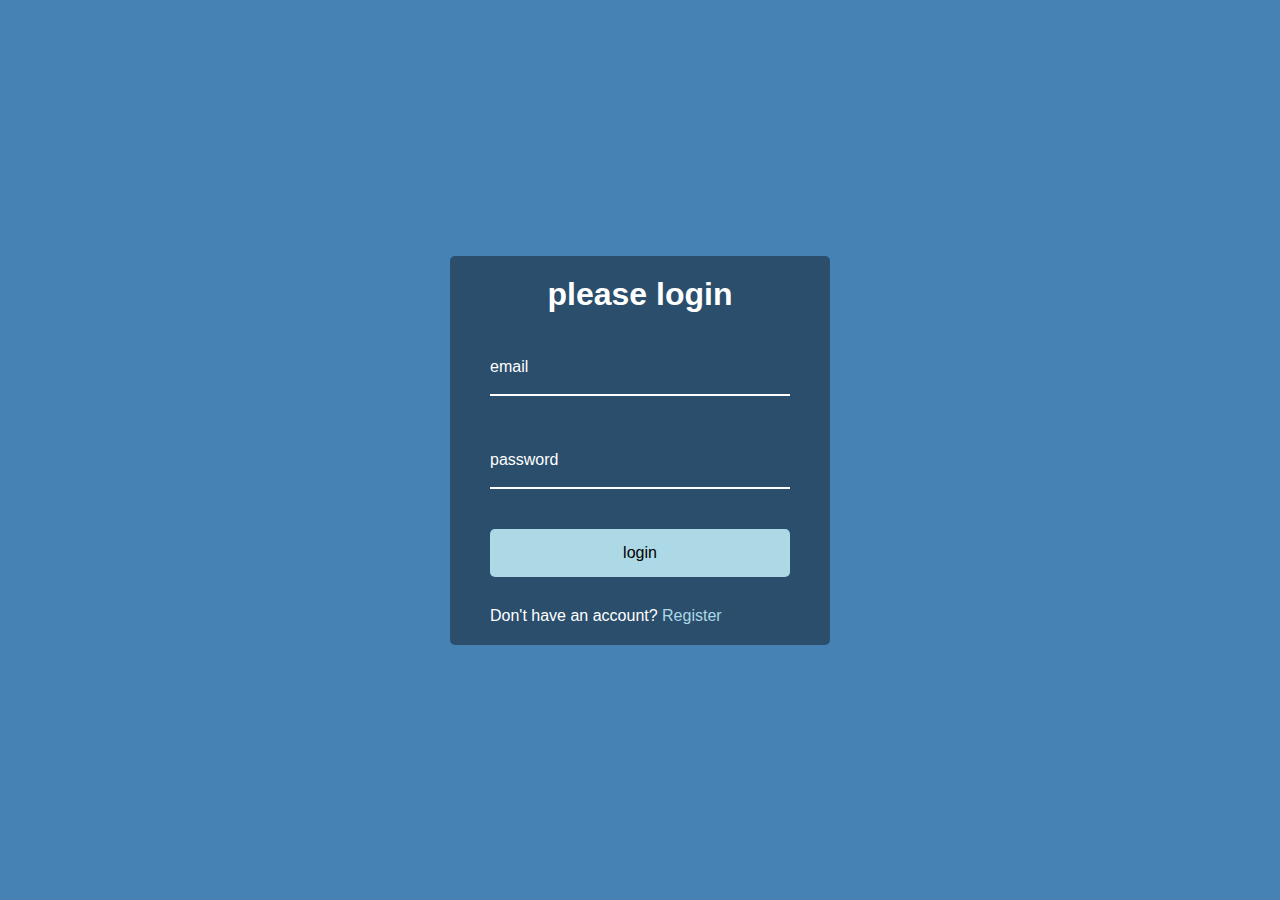
<file: Form Ipunt Ware/index.html>
<!--
 * @Author: your name
 * @Date: 2021-07-20 08:49:55
 * @LastEditTime: 2021-07-23 13:01:34
 * @LastEditors: Please set LastEditors
 * @Description: In User Settings Edit
 * @FilePath: \50project\Form Ipunt Ware\index.html
-->
<!DOCTYPE html>
<html lang="en">
  <head>
    <meta charset="UTF-8">
    <meta http-equiv="X-UA-Compatible" content="IE=edge">
    <meta name="viewport" content="width=device-width, initial-scale=1.0">
    <link rel="stylesheet" href="./style.css">
    <title>Form input ware</title>
  </head>
  <body>
    <div class="container">
      <h1>please login</h1>
      <form>
        <div class="form-control">
          <input type="text" required>
          <label>email</label>
        </div>
        <div class="form-control">
          <input type="password" required>
          <label>password</label>
        </div>
        <button class="btn">login</button>
        <p class="text">Don't have an account? <a href="#">Register</a></p>
      </form>
    </div>

    <script src="./script.js"></script>
  </body>
</html>
</file>
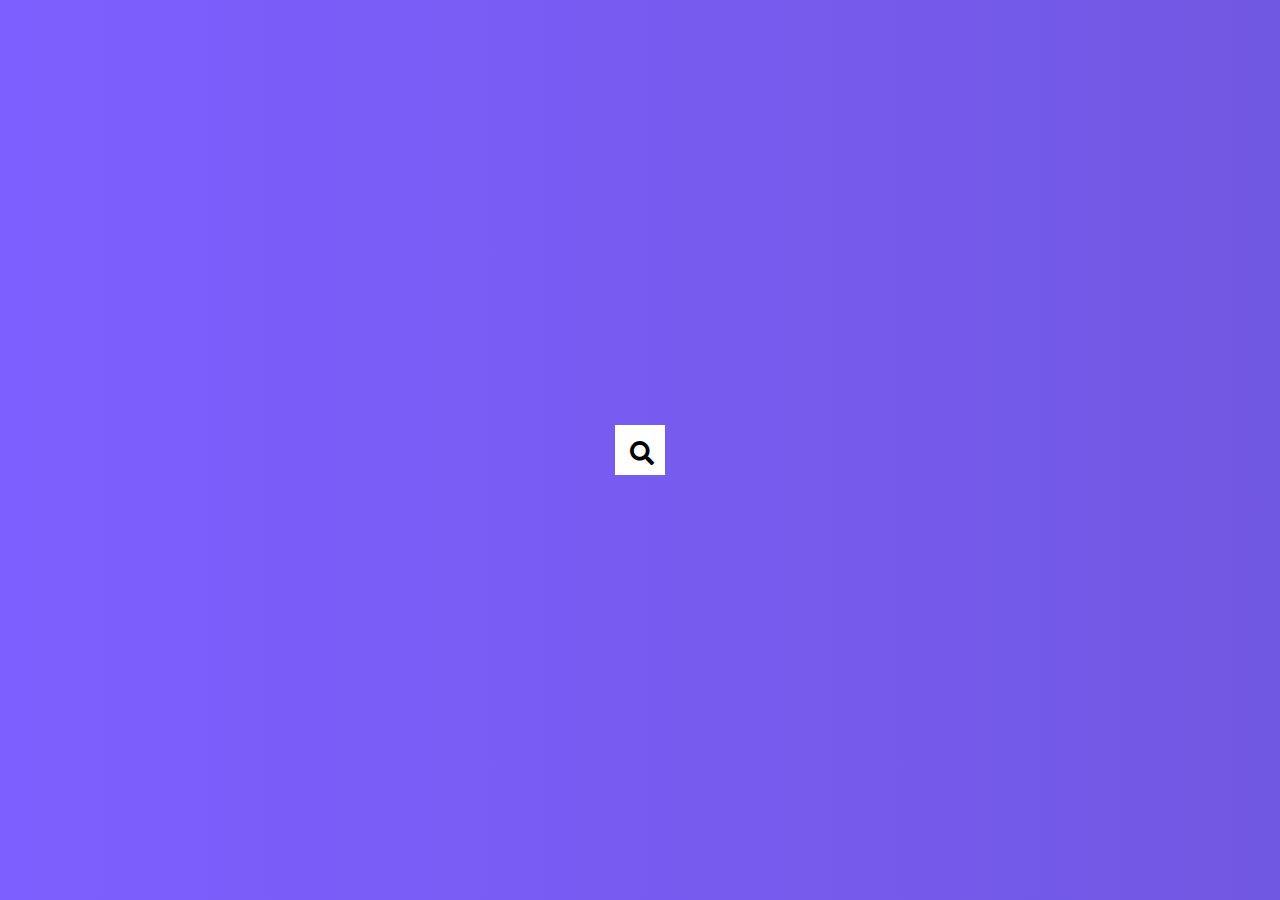
<file: Hidden Search/index.html>
<!DOCTYPE html>
<html lang="en">
  <head>
    <meta charset="UTF-8">
    <meta http-equiv="X-UA-Compatible" content="IE=edge">
    <meta name="viewport" content="width=device-width, initial-scale=1.0">
    <link rel="stylesheet" href="https://cdn.bootcdn.net/ajax/libs/font-awesome/5.15.3/css/all.css">
    <link rel="stylesheet" href="./style.css">
    <title>Hidden Search</title>
  </head>
  <body>
    <div class="search">
      <input type="text" class="input" placeholder="Search...">
      <button class="btn">
        <i class="fas fa-search"></i>
      </button>
    </div>

    <script src="./script.js"></script>
  </body>
</html>
</file>
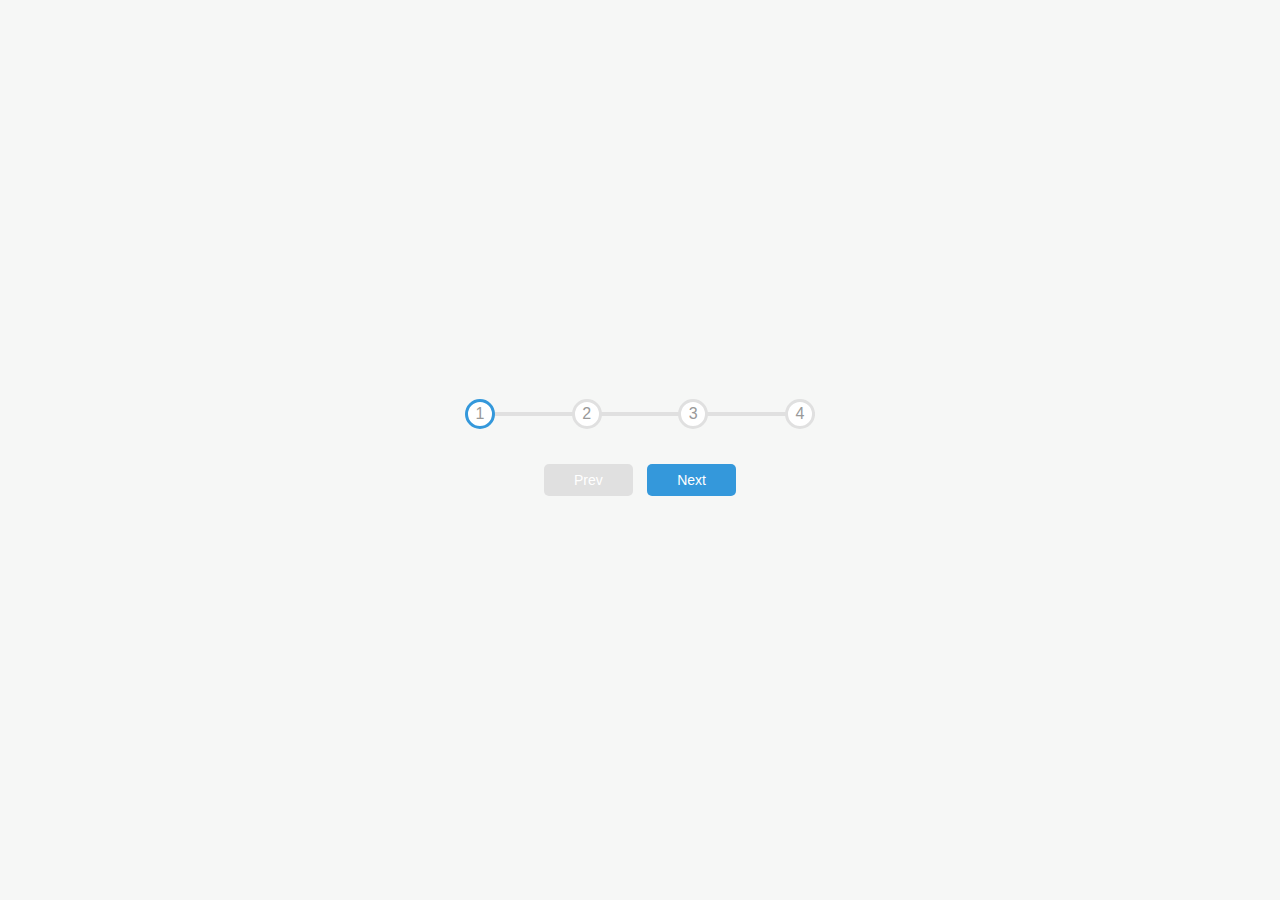
<file: Progress Steps/index.html>
<!--
 * @Author: your name
 * @Date: 2021-07-14 08:48:51
 * @LastEditTime: 2021-07-14 14:38:34
 * @LastEditors: Please set LastEditors
 * @Description: In User Settings Edit
 * @FilePath: \50project\Progress Steps\index.html
-->
<!DOCTYPE html>
<html lang="en">
  <head>
    <meta charset="UTF-8">
    <meta http-equiv="X-UA-Compatible" content="IE=edge">
    <meta name="viewport" content="width=device-width, initial-scale=1.0">
    <link rel="stylesheet" href="./style.css">
    <title>Progress Steps</title>
  </head>
  <body>
    <div class="container">
      <div class="progress-container">
        <div class="progress" id="progress"></div>
        <div class="circle active">1</div>
        <div class="circle">2</div>
        <div class="circle">3</div>
        <div class="circle">4</div>
      </div>
      <button class="btn" id="prev" disabled>Prev</button>
      <button class="btn" id="next">Next</button>
    </div>
    <script src="./script.js"></script>
  </body>
</html>
</file>
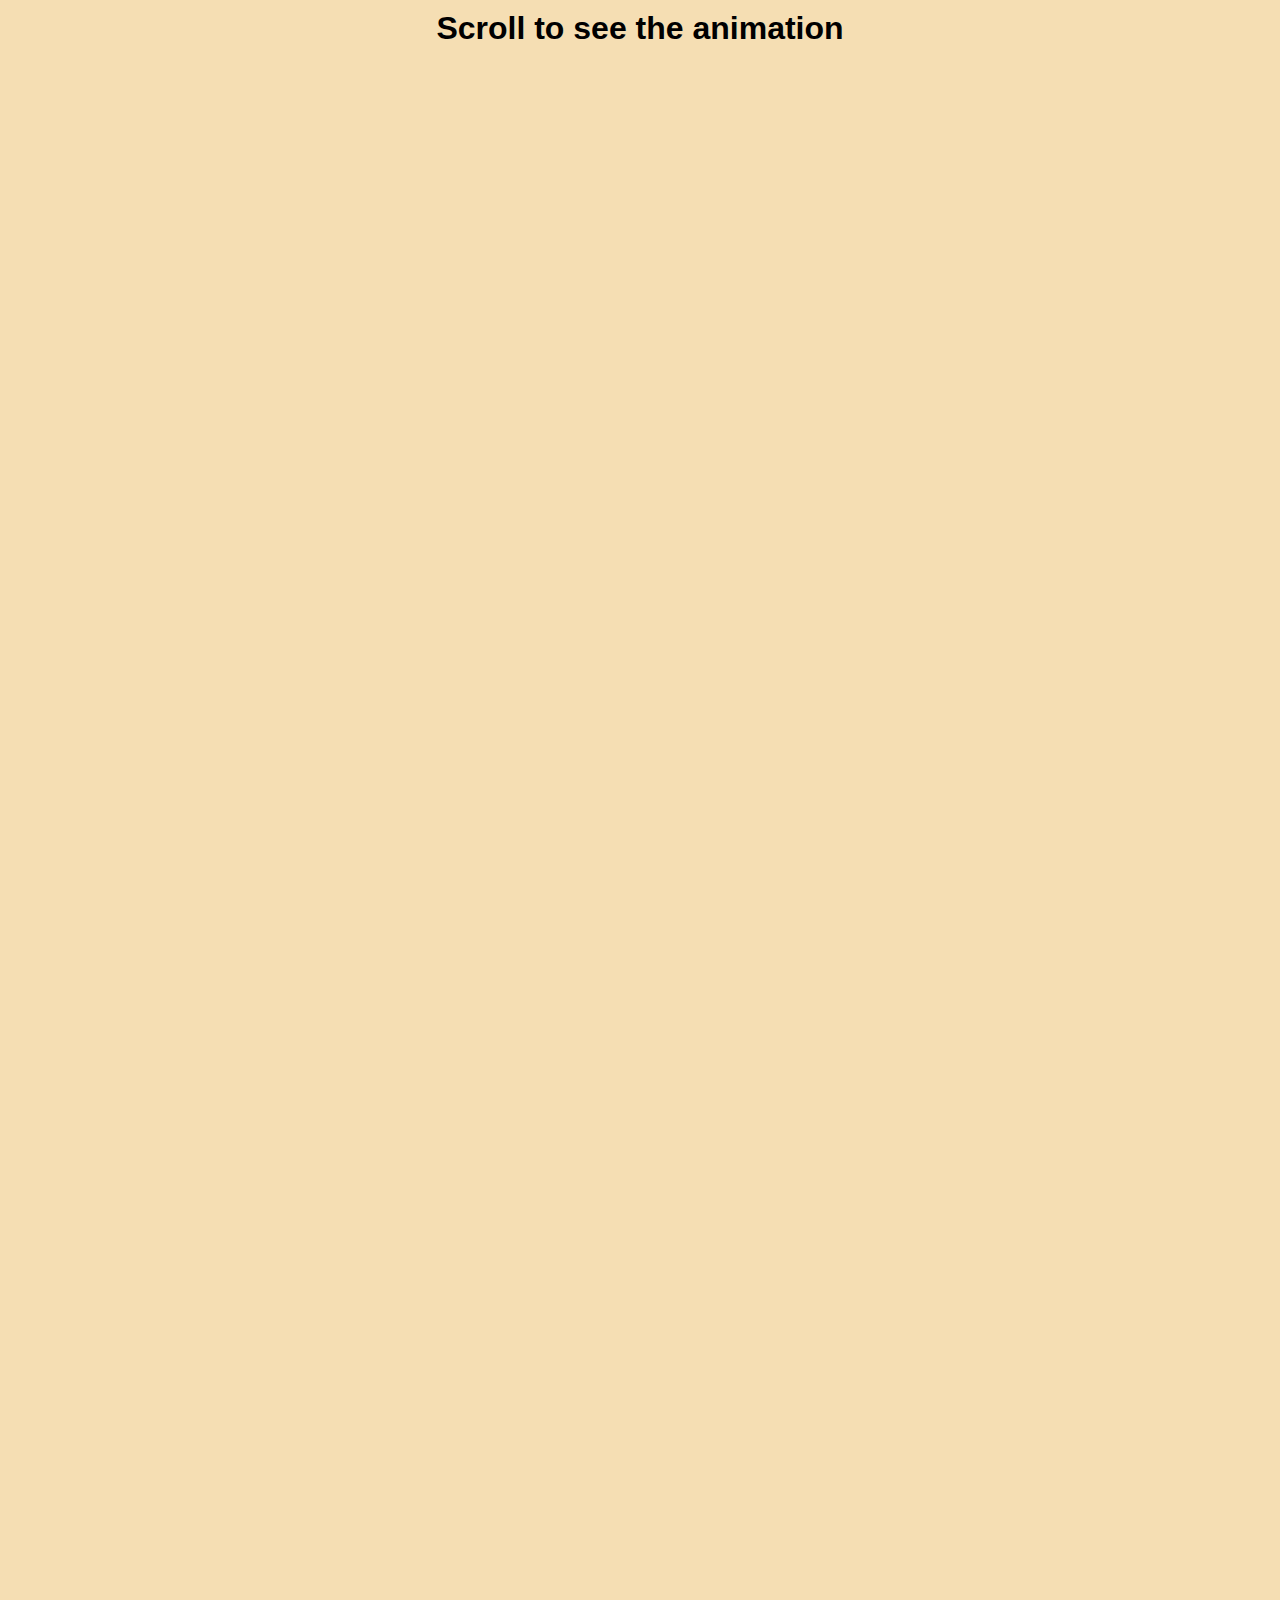
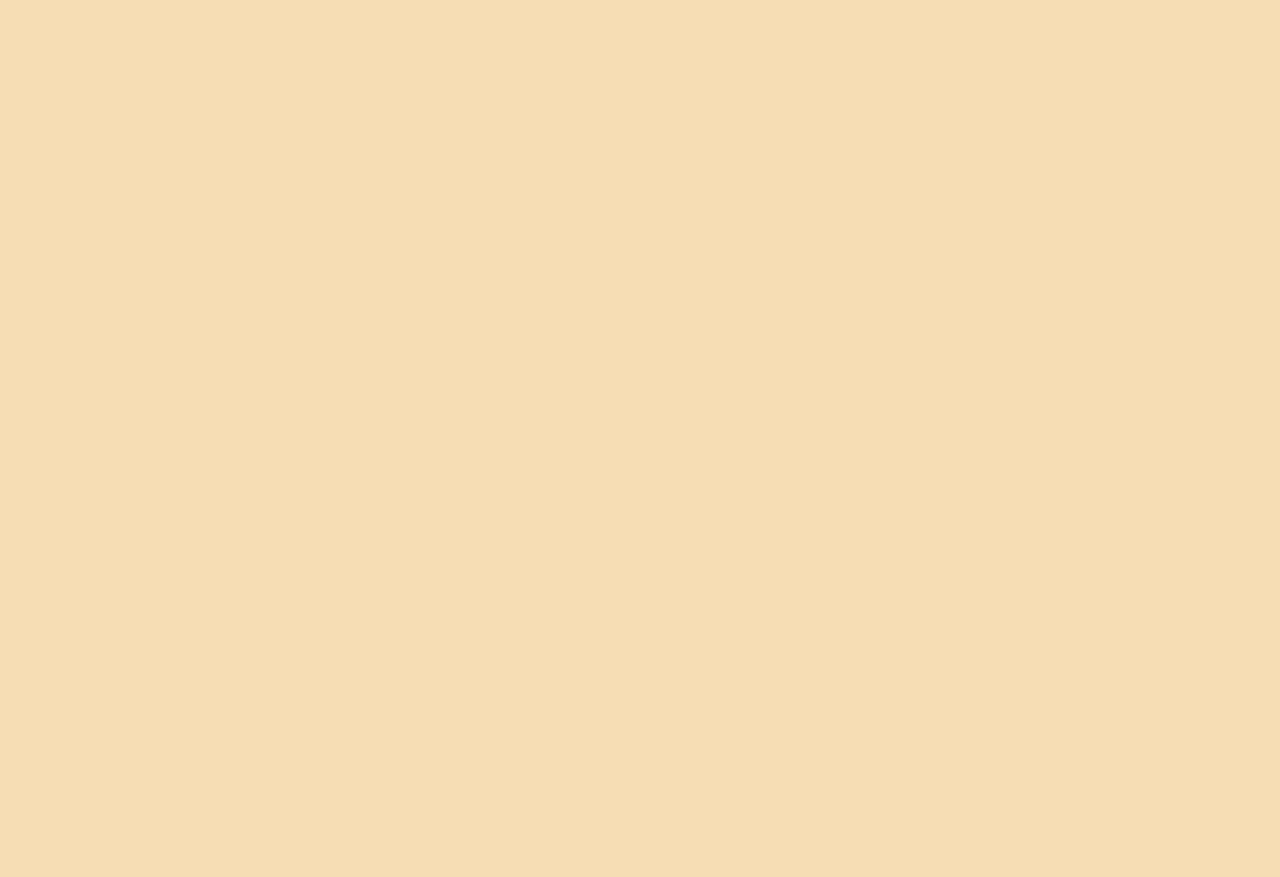
<file: scroll-animation/index.html>
<!--
 * @Author: your name
 * @Date: 2021-07-19 10:50:48
 * @LastEditTime: 2021-07-19 10:56:04
 * @LastEditors: Please set LastEditors
 * @Description: In User Settings Edit
 * @FilePath: \50project\scroll-animation\index.html
-->
<!DOCTYPE html>
<html lang="en">
  <head>
    <meta charset="UTF-8">
    <meta http-equiv="X-UA-Compatible" content="IE=edge">
    <meta name="viewport" content="width=device-width, initial-scale=1.0">
    <link rel="stylesheet" href="./style.css">
    <title>Scroll animation</title>
  </head>
  <body>
    <h1>Scroll to see the animation</h1>
    <div class="box"><h2>content</h2></div>
    <div class="box"><h2>content</h2></div>
    <div class="box"><h2>content</h2></div>
    <div class="box"><h2>content</h2></div>
    <div class="box"><h2>content</h2></div>
    <div class="box"><h2>content</h2></div>
    <div class="box"><h2>content</h2></div>
    <div class="box"><h2>content</h2></div>
    <div class="box"><h2>content</h2></div>
    <div class="box"><h2>content</h2></div>
    <div class="box"><h2>content</h2></div>
    <script src="./script.js"></script>
  </body>
</html>
</file>
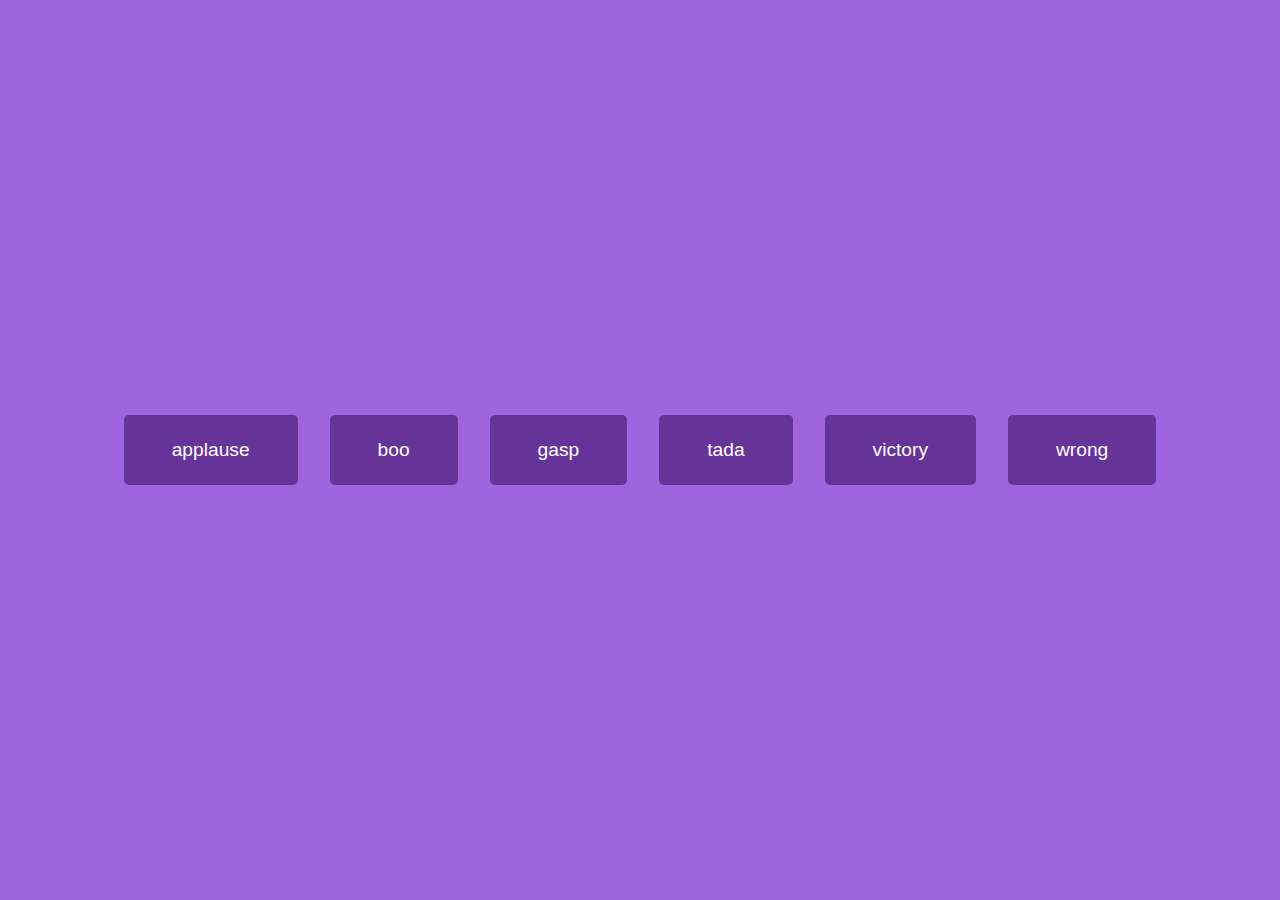
<file: Sound-Board/index.html>
<!--
 * @Author: your name
 * @Date: 2021-07-20 16:32:44
 * @LastEditTime: 2021-07-20 16:45:41
 * @LastEditors: Please set LastEditors
 * @Description: In User Settings Edit
 * @FilePath: \50project\Sound-Board\index.html
-->
<!DOCTYPE html>
<html lang="en">
  <head>
    <meta charset="UTF-8">
    <meta http-equiv="X-UA-Compatible" content="IE=edge">
    <meta name="viewport" content="width=device-width, initial-scale=1.0">
    <link rel="stylesheet" href="./style.css">
    <title>Sound-Board</title>
  </head>
  <body>
    <audio id="applause" src="./sounds/sound-board_sounds_applause.mp3"></audio>
    <audio id="boo" src="./sounds/sound-board_sounds_boo.mp3"></audio>
    <audio id="gasp" src="./sounds/sound-board_sounds_gasp.mp3"></audio>
    <audio id="tada" src="./sounds/sound-board_sounds_tada.mp3"></audio>
    <audio id="victory" src="./sounds/sound-board_sounds_victory.mp3"></audio>
    <audio id="wrong" src="./sounds/sound-board_sounds_wrong.mp3"></audio>

    <div id="buttons"></div>

    <script src="./script.js"></script>
  </body>
</html>
</file>
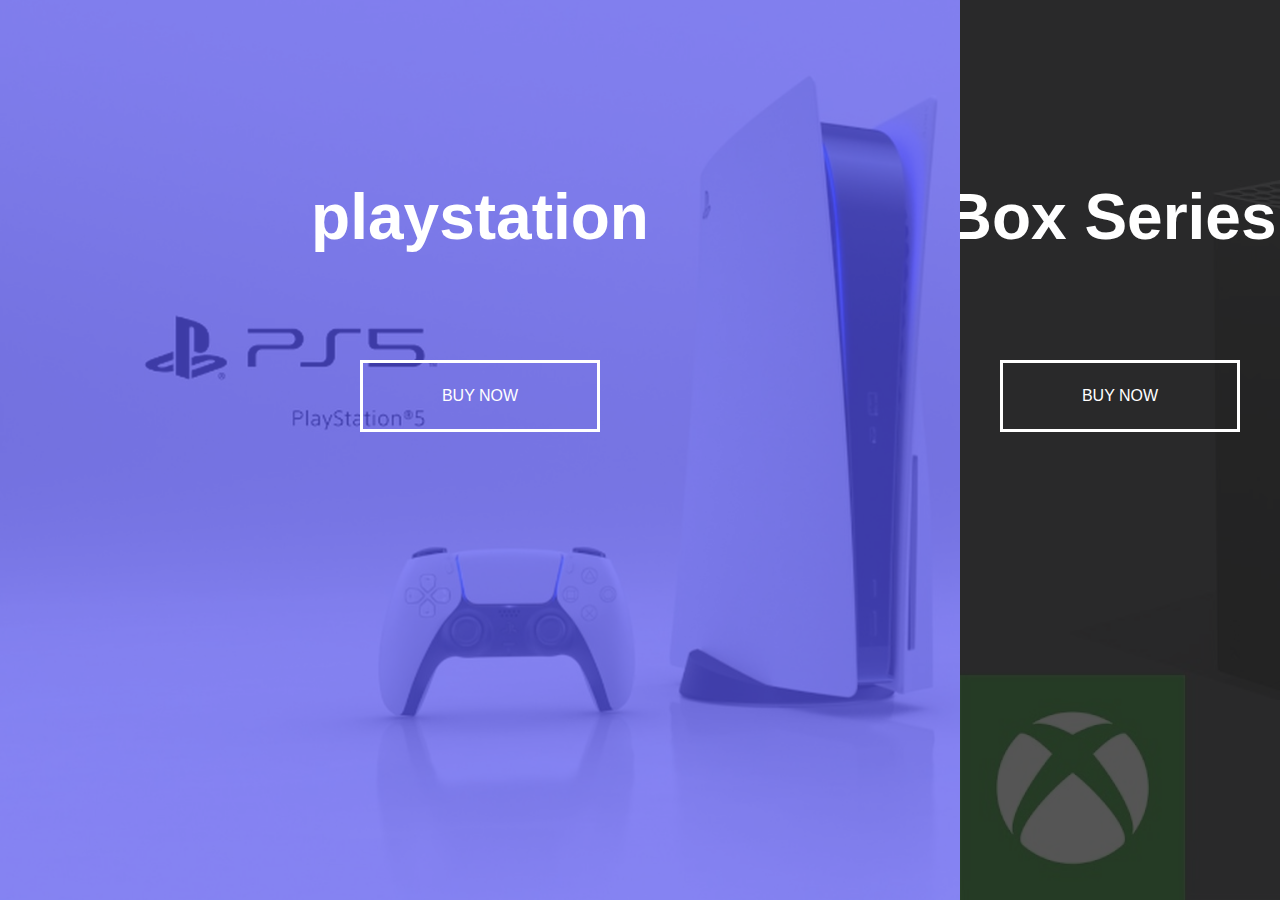
<file: Split landing pages/index.html>
<!--
 * @Author: your name
 * @Date: 2021-07-19 14:04:19
 * @LastEditTime: 2021-07-19 14:12:43
 * @LastEditors: Please set LastEditors
 * @Description: In User Settings Edit
 * @FilePath: \50project\Split landing pages\index.html
-->
<!DOCTYPE html>
<html lang="en">
  <head>
    <meta charset="UTF-8">
    <meta http-equiv="X-UA-Compatible" content="IE=edge">
    <meta name="viewport" content="width=device-width, initial-scale=1.0">
    <link rel="stylesheet" href="./style.css">
    <title>Split landing page</title>
  </head>
  <body>
    <div class="container">
      <div class="split left">
        <h1>playstation</h1>
        <a href="#" class="btn">Buy Now</a>
      </div>
      <div class="split right">
        <h1>XBox Series X</h1>
        <a href="#" class="btn">Buy Now</a>
      </div>
    </div>

    <script src="./script.js"></script>
  </body>
</html>
</file>
<file: Form Ipunt Ware/style.css>
* {
  padding: 0;
  margin: 0;
  box-sizing: border-box;
}

body {
  background-color: steelblue;
  color: #fff;
  font-family: sans-serif;
  display: flex;
  flex-direction: column;
  align-items: center;
  justify-content: center;
  height: 100vh;
  overflow: hidden;
}

.container {
  background-color: rgba(0, 0, 0, 0.4);
  padding: 20px 40px;
  border-radius: 5px;
}

.container h1 {
  text-align: center;
  margin-bottom: 30px;
}

.container a {
  text-decoration: none;
  color: lightblue;
}

.btn {
  cursor: pointer;
  display: inline-block;
  width: 100%;
  background: lightblue;
  padding: 15px;
  font-family: inherit;
  font-size: 16px;
  border-radius: 5px;
  border: 0;
}

.btn:focus {
  outline: 0;
}

.btn:active {
  transform: scale(0.98);
}

.text {
  margin-top: 30px;
}

.form-control {
  margin: 20px 0 40px;
  width: 300px;
  position: relative;
}

.form-control input {
  background-color: transparent;
  border: 0;
  border-bottom: 2px #fff solid;
  display: block;
  width: 100%;
  padding: 15px 0;
  font-size: 18px;
  color: #fff;
}

.form-control input:focus {
  outline: 0;
  border-bottom-color: lightblue;
}
.form-control input:valid {
  outline: 0;
  border-bottom-color: lightblue;
}

.form-control label {
  position: absolute;
  top: 15px;
  left: 0;
}

.form-control label span {
  display: inline-block;
  font-size: 18px;
  min-width: 5px;
  transition: 0.3s cubic-bezier(0.68 , -0.55, -.265, 1.55);
}

.form-control input:focus + label span, 
.form-control input:valid + label span {
  color: lightblue;
  transform: translateY(-30px);
}
</file>
<file: Hidden Search/style.css>
* {
  margin: 0;
  padding: 0;
  box-sizing: border-box;
}

body {
  background-image: linear-gradient(to right, #7d5fff, #7158e2);
  font-family: sans-serif;
  display: flex;
  justify-content: center;
  align-items: center;
  height: 100vh;
}

.search {
  height: 50px;
  position: relative;
}

.search input {
  background-color: #fff;
  border: 0;
  font-size: 18px;
  height: 50px;
  width: 50px;
  transition: width 0.3s ease;
  padding: 15px;
}

.btn {
  background-color: #fff;
  border: 0;
  cursor: pointer;
  padding: 15px;
  height: 50px;
  width: 50px;
  transition: transform 0.3s ease;
  left: 0;
  top: 0;
  font-size: 24px;
  position: absolute;
}

.btn:focus, input:focus {
  outline: 0;
}

.search.active input {
  width: 200px;
}

.search.active button {
  transform: translateX(198px);
}
</file>
<file: Progress Steps/style.css>
:root {
  --line-border-fill: #3498db;
  --line-border-empty: #e0e0e0;
}

* {
  margin: 0;
  padding: 0;
  box-sizing: border-box;
}

body {
  background-color: #f6f7f6;
  font-family: sans-serif;
  display: flex;
  justify-content: center;
  align-items: center;
  height: 100vh;
}

.container {
  text-align: center;
}

.progress-container {
  display: flex;
  justify-content: space-between;
  align-items: center;
  margin-bottom: 30px;
  width: 350px;
  position: relative;
}

.progress-container::before {
  content: "";
  background-color: var(--line-border-empty);
  height: 4px;
  width: 100%;
  position: absolute;
  top: 50%;
  transform: translateY(-50%);
  z-index: -1;
}

.progress {
  background-color: var(--line-border-fill);
  position: absolute;
  height: 4px;
  width: 0%;
  top: 50%;
  transform: translateY(-50%);
  z-index: -1;
  transition: width 0.3s ease;
}

.circle {
  background-color: #fff;
  color: #999;
  height: 30px;
  width: 30px;
  border-radius: 50%;
  display: flex;
  justify-content: center;
  align-items: center;
  border: 3px solid var(--line-border-empty);
  transition: 0.3s ease;
}

.circle.active{
  border-color: var(--line-border-fill);
}

.btn {
  background-color: var(--line-border-fill);
  color: #fff;
  border-radius: 5px;
  padding: 8px 30px;
  border: 0;
  font-size: 14px;
  margin: 5px;
}

.btn:active {
  transform: scale(0.98);
}

.btn:focus {
  outline: 0;
}

.btn:disabled{
  background-color: var(--line-border-empty);
  cursor: not-allowed;
}
</file>
<file: scroll-animation/style.css>
* {
  margin: 0;
  padding: 0;
  box-sizing: border-box;
}

body {
  background-color: wheat;
  font-family: sans-serif;
  display: flex;
  flex-direction: column;
  align-items: center;
  overflow-x: hidden;
}

h1 {
  margin: 10px;
}

.box {
  background-color: steelblue;
  color: white;
  text-align: center;
  width: 400px;
  height: 200px;
  border-radius: 10px;
  margin: 10px;
  line-height: 200px;
  box-shadow: 2px 4px 5px rgba(0, 0, 0, 0.3);
  transform: translateX(400%);
  transition: transform 0.4s ease;
}

.box:nth-of-type(even) {
  transform: translateX(-400%);
}

.box.show {
  transform: translateX(0);
}

.box h2 {
  font-size: 45px;
}
</file>
<file: Sound-Board/style.css>
* {
  margin: 0;
  padding: 0;
  box-sizing: border-box;
}

body {
  background-color: rgb(161, 100, 223);
  font-family: sans-serif;
  display: flex;
  flex-wrap: wrap;
  align-items: center;
  justify-content: center;
  text-align: center;
  height: 100vh;
  overflow: hidden;
}

.btn {
  background-color: rebeccapurple;
  border-radius: 5px;
  border: none;
  color: #fff;
  margin: 1rem;
  padding: 1.5rem 3rem;
  font-size: 1.2rem;
  font-family: inherit;
  cursor: pointer;
}

.btn:hover {
  opacity: 0.9;
}

.btn:focus {
  outline: none;
}
</file>
<file: Split landing pages/style.css>
:root {
  --left-bg-color:rgba(87, 84, 236, 0.7);
  --right-bg-color:rgba(43, 43, 43, 0.8);
  --left-btn-hover-color:rgba(87, 84, 236, 1);
  --right-btn-hover-color:rgba(28, 122, 28, 1);
  --hover-width:75%;
  --other-width:25%;
  --speed:1000ms;
}

* {
  margin: 0;
  padding: 0;
  box-sizing: border-box;
}

body {
  font-family: sans-serif;
  height: 100vh;
  overflow: hidden;
}

.container {
  width: 100%;
  height: 100%;
  position: relative;
  background: #333;
}

.split {
  position: absolute;
  width: 50%;
  height: 100%;
  overflow: hidden;
}

.split.left {
  left: 0;
  background: url('./images/ps.jpg');
  background-repeat: no-repeat;
  background-size: cover;
}

.split.left::before {
  content: '';
  position: absolute;
  width: 100%;
  height: 100%;
  background-color: var(--left-bg-color);
}

.split.right {
  right: 0;
  background: url('./images/xbox.jpg');
  background-repeat: no-repeat;
  background-size: cover;
}

.split.right::before {
  content: '';
  position: absolute;
  width: 100%;
  height: 100%;
  background-color: var(--right-bg-color);
}

.split.left, .split.right, .split.left::before, .split.right::before {
  transition: all var(--speed) ease-in-out;
}

h1 {
  font-size: 4rem;
  color: #fff;
  position: absolute;
  left: 50%;
  top: 20%;
  transform: translateX(-50%);
  white-space: nowrap;
}

.btn {
  position: absolute;
  display: flex;
  align-items: center;
  justify-content: center;
  left: 50%;
  top: 40%;
  transform: translateX(-50%);
  text-decoration: none;
  color: #fff;
  border: #fff solid 0.2rem;
  font-size: 1rem;
  text-transform: uppercase;
  width: 15rem;
  padding: 1.5rem;
}

.split.left .btn:hover {
  background-color: var(--left-btn-hover-color);
  border: var(--left-btn-hover-color);
}

.split.right .split.right {
  background-color: var(--right-btn-hover-color);
  border: var(--right-btn-hover-color);
}

.hover-left .left {
  width: var(--hover-width);
}

.hover-left .right {
  width: var(--other-width);
}

.hover-right .right {
  width: var(--hover-width);
}

.hover-right .left {
  width: var(--other-width);
}

@media (max-width:800px) {
  h1 {
    font-size: 2rem;
    top: 30%;
  }
  .btn {
    padding: 1.2rem;
    width: 12rem;
  }
}
</file>
